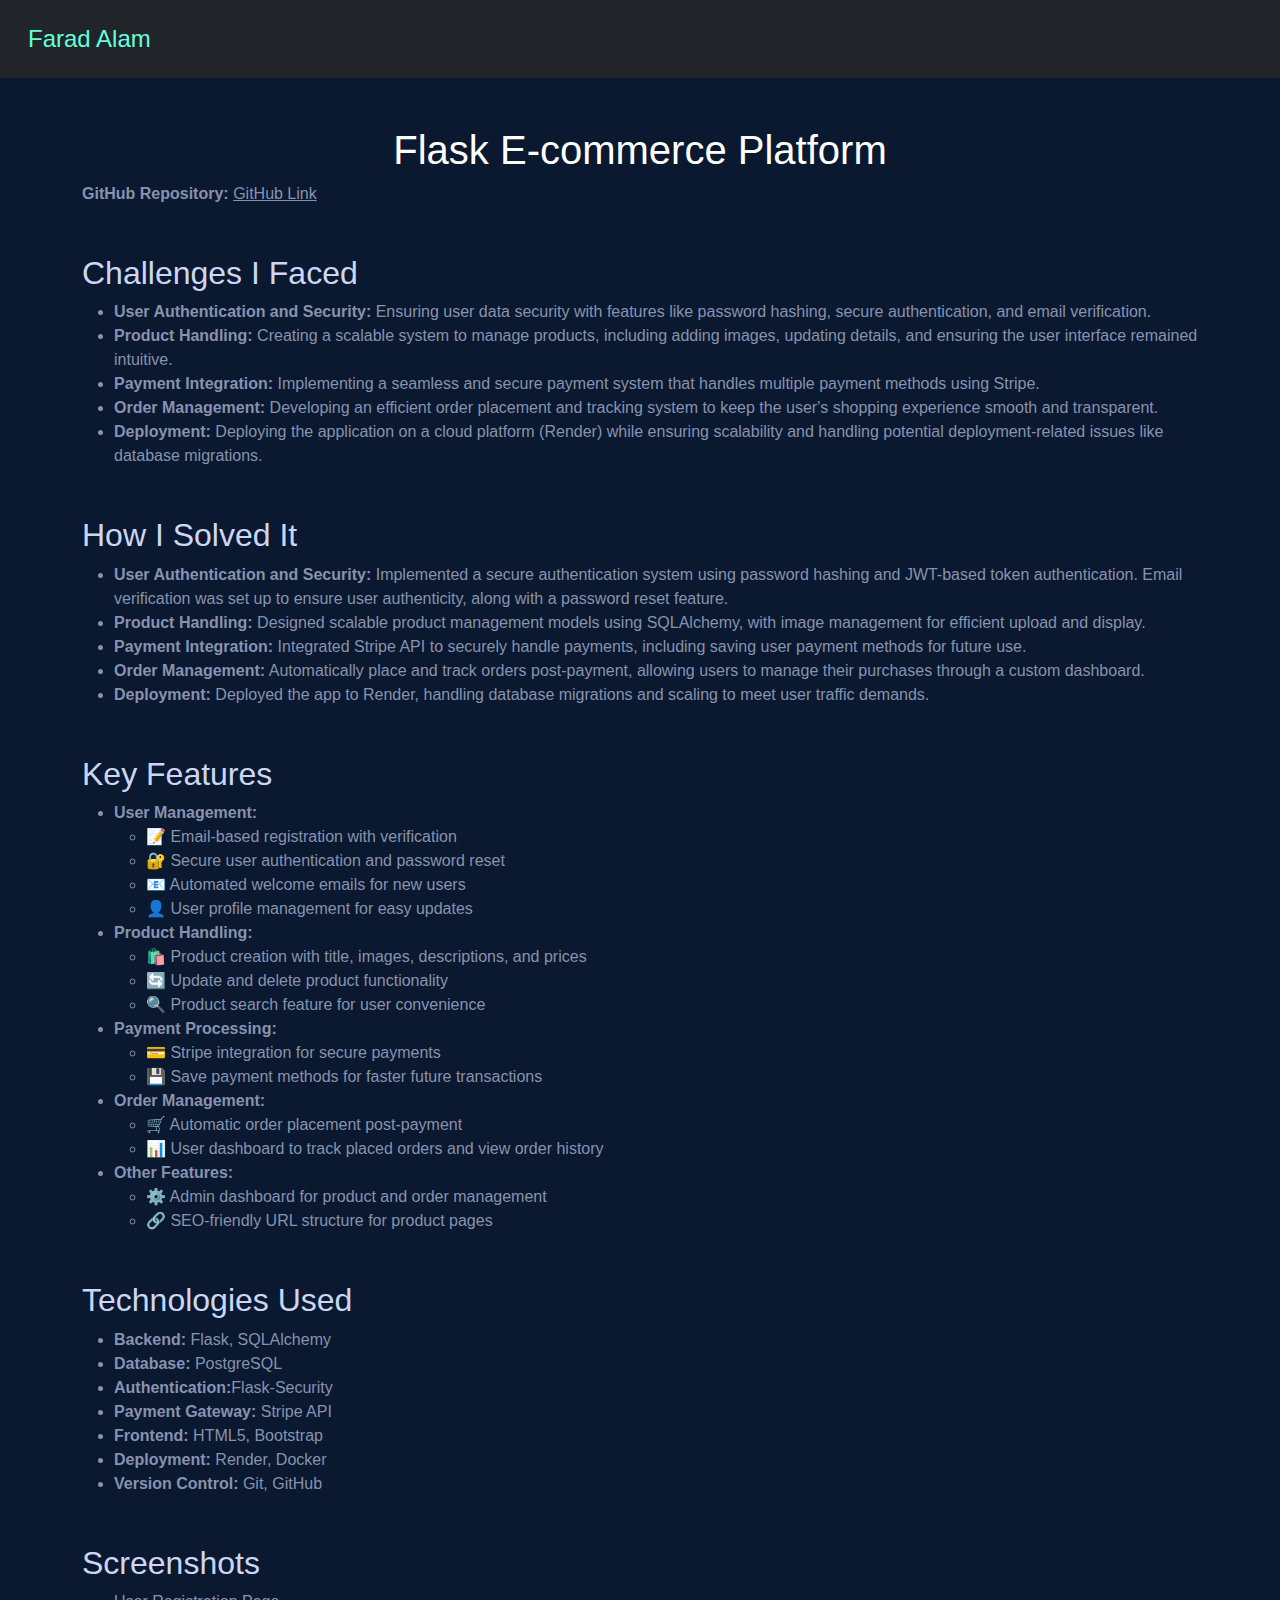
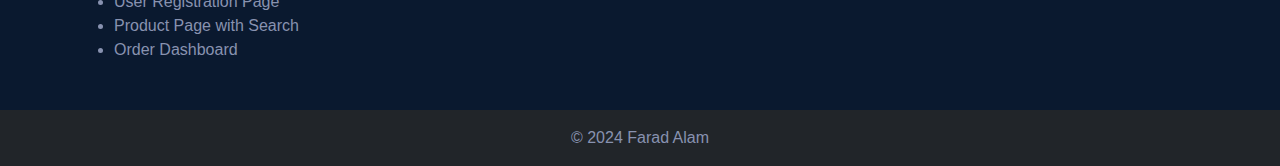
<file: flask-ecommerce.html>
<!DOCTYPE html>
<html lang="en">

<head>
    <meta charset="UTF-8">
    <meta name="viewport" content="width=device-width, initial-scale=1.0">
    <meta http-equiv="X-UA-Compatible" content="ie=edge">
    <title>Flask E-commerce Platform</title>
    <link href="https://cdn.jsdelivr.net/npm/bootstrap@5.2.3/dist/css/bootstrap.min.css" rel="stylesheet">
    <link href="styles.css" rel="stylesheet"> <!-- Assuming you're using the same CSS -->
</head>

<body>

    <nav class="navbar navbar-expand-lg navbar-dark bg-dark">
        <div class="container-fluid">
            <a class="navbar-brand" href="index.html">Farad Alam</a>
        </div>
    </nav>

    <div class="container mt-5">
    <h1 class="text-center">Flask E-commerce Platform</h1>
    <p class="">
        <!-- <strong>Live Demo:</strong> <a href="YOUR_LIVE_DEMO_LINK" target="_blank">Demo Link</a> |  -->
        <strong>GitHub Repository:</strong> <a href="https://github.com/farad-alam/Flask-Ecommerce" target="_blank">GitHub Link</a>
    </p>

    <div class="mt-5">
        <h2>Challenges I Faced</h2>
        <ul>
            <li><strong>User Authentication and Security:</strong> Ensuring user data security with features like password hashing, secure authentication, and email verification.</li>
            <li><strong>Product Handling:</strong> Creating a scalable system to manage products, including adding images, updating details, and ensuring the user interface remained intuitive.</li>
            <li><strong>Payment Integration:</strong> Implementing a seamless and secure payment system that handles multiple payment methods using Stripe.</li>
            <li><strong>Order Management:</strong> Developing an efficient order placement and tracking system to keep the user's shopping experience smooth and transparent.</li>
            <li><strong>Deployment:</strong> Deploying the application on a cloud platform (Render) while ensuring scalability and handling potential deployment-related issues like database migrations.</li>
        </ul>
    </div>

    <div class="mt-5">
        <h2>How I Solved It</h2>
        <ul>
            <li><strong>User Authentication and Security:</strong> Implemented a secure authentication system using password hashing and JWT-based token authentication. Email verification was set up to ensure user authenticity, along with a password reset feature.</li>
            <li><strong>Product Handling:</strong> Designed scalable product management models using SQLAlchemy, with image management for efficient upload and display.</li>
            <li><strong>Payment Integration:</strong> Integrated Stripe API to securely handle payments, including saving user payment methods for future use.</li>
            <li><strong>Order Management:</strong> Automatically place and track orders post-payment, allowing users to manage their purchases through a custom dashboard.</li>
            <li><strong>Deployment:</strong> Deployed the app to Render, handling database migrations and scaling to meet user traffic demands.</li>
        </ul>
    </div>

    <div class="mt-5">
        <h2>Key Features</h2>
        <ul>
            <li><strong>User Management:</strong>
                <ul>
                    <li>📝 Email-based registration with verification</li>
                    <li>🔐 Secure user authentication and password reset</li>
                    <li>📧 Automated welcome emails for new users</li>
                    <li>👤 User profile management for easy updates</li>
                </ul>
            </li>
            <li><strong>Product Handling:</strong>
                <ul>
                    <li>🛍️ Product creation with title, images, descriptions, and prices</li>
                    <li>🔄 Update and delete product functionality</li>
                    <li>🔍 Product search feature for user convenience</li>
                </ul>
            </li>
            <li><strong>Payment Processing:</strong>
                <ul>
                    <li>💳 Stripe integration for secure payments</li>
                    <li>💾 Save payment methods for faster future transactions</li>
                </ul>
            </li>
            <li><strong>Order Management:</strong>
                <ul>
                    <li>🛒 Automatic order placement post-payment</li>
                    <li>📊 User dashboard to track placed orders and view order history</li>
                </ul>
            </li>
            <li><strong>Other Features:</strong>
                <ul>
                    <li>⚙️ Admin dashboard for product and order management</li>
                    <li>🔗 SEO-friendly URL structure for product pages</li>
                </ul>
            </li>
        </ul>
    </div>

    <div class="mt-5">
        <h2>Technologies Used</h2>
        <ul>
            <li><strong>Backend:</strong> Flask, SQLAlchemy</li>
            <li><strong>Database:</strong> PostgreSQL</li>
            <li><strong>Authentication:</strong>Flask-Security</li>
            <li><strong>Payment Gateway:</strong> Stripe API</li>
            <li><strong>Frontend:</strong> HTML5, Bootstrap</li>
            <li><strong>Deployment:</strong> Render, Docker</li>
            <li><strong>Version Control:</strong> Git, GitHub</li>
        </ul>
    </div>

    <div class="mt-5">
        <h2>Screenshots</h2>
        <ul>
            <li>User Registration Page</li>
            <li>Product Page with Search</li>
            <li>Order Dashboard</li>
        </ul>
    </div>
</div>


    <footer class="bg-dark text-center text-white py-3 mt-5">
        <p>&copy; 2024 Farad Alam</p>
    </footer>

    <script src="https://cdn.jsdelivr.net/npm/bootstrap@5.2.3/dist/js/bootstrap.bundle.min.js"></script>
</body>

</html>
</file>
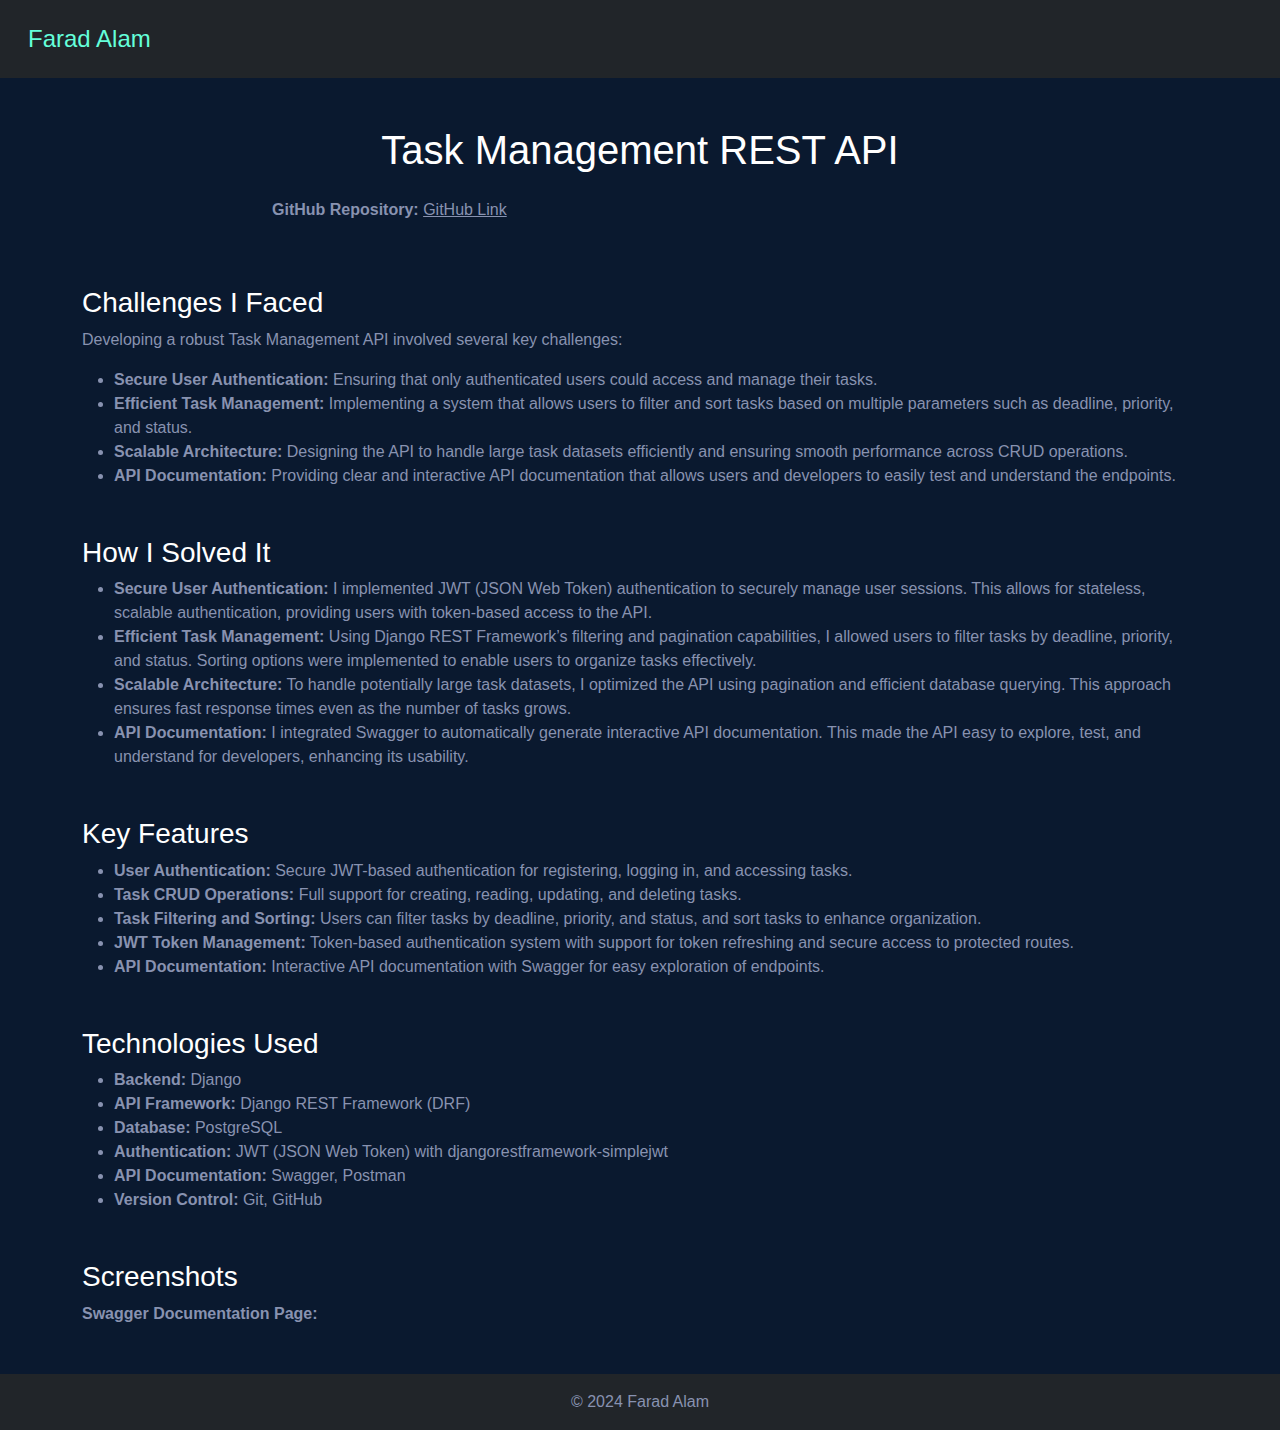
<file: task-management-api.html>
<!DOCTYPE html>
<html lang="en">

<head>
    <meta charset="UTF-8">
    <meta name="viewport" content="width=device-width, initial-scale=1.0">
    <title>Task Management REST API</title>
    <link href="https://cdn.jsdelivr.net/npm/bootstrap@5.2.3/dist/css/bootstrap.min.css" rel="stylesheet">
    <link href="styles.css" rel="stylesheet"> <!-- Assuming you're using the same CSS -->
</head>

<body>
    <nav class="navbar navbar-expand-lg navbar-dark bg-dark">
        <div class="container-fluid">
            <a class="navbar-brand" href="index.html">Farad Alam</a>
        </div>
    </nav>

    <div class="container my-5">
        <h1 class="text-center">Task Management REST API</h1>

        <div class="row mt-4">
            <div class="col-md-8 mx-auto">
                <!-- <p><strong>Project URL:</strong> <a href="https://live-demo-link.com" target="_blank">Live Demo</a></p> -->
                <p><strong>GitHub Repository:</strong> <a href="https://github.com/farad-alam/Django-ToDo-REST-API"
                        target="_blank">GitHub Link</a></p>
            </div>
        </div>
        
        <h3 class="mt-5">Challenges I Faced</h3>
        <p>Developing a robust Task Management API involved several key challenges:</p>
        <ul>
            <li><strong>Secure User Authentication:</strong> Ensuring that only authenticated users could access and
                manage their tasks.</li>
            <li><strong>Efficient Task Management:</strong> Implementing a system that allows users to filter and sort
                tasks based on multiple parameters such as deadline, priority, and status.</li>
            <li><strong>Scalable Architecture:</strong> Designing the API to handle large task datasets efficiently and
                ensuring smooth performance across CRUD operations.</li>
            <li><strong>API Documentation:</strong> Providing clear and interactive API documentation that allows users
                and developers to easily test and understand the endpoints.</li>
        </ul>

        <h3 class="mt-5">How I Solved It</h3>
        <ul>
            <li><strong>Secure User Authentication:</strong> I implemented JWT (JSON Web Token) authentication to
                securely manage user sessions. This allows for stateless, scalable authentication, providing users with
                token-based access to the API.</li>
            <li><strong>Efficient Task Management:</strong> Using Django REST Framework’s filtering and pagination
                capabilities, I allowed users to filter tasks by deadline, priority, and status. Sorting options were
                implemented to enable users to organize tasks effectively.</li>
            <li><strong>Scalable Architecture:</strong> To handle potentially large task datasets, I optimized the API
                using pagination and efficient database querying. This approach ensures fast response times even as the
                number of tasks grows.</li>
            <li><strong>API Documentation:</strong> I integrated Swagger to automatically generate interactive API
                documentation. This made the API easy to explore, test, and understand for developers, enhancing its
                usability.</li>
        </ul>

        <h3 class="mt-5">Key Features</h3>
        <ul>
            <li><strong>User Authentication:</strong> Secure JWT-based authentication for registering, logging in, and
                accessing tasks.</li>
            <li><strong>Task CRUD Operations:</strong> Full support for creating, reading, updating, and deleting tasks.
            </li>
            <li><strong>Task Filtering and Sorting:</strong> Users can filter tasks by deadline, priority, and status,
                and sort tasks to enhance organization.</li>
            <li><strong>JWT Token Management:</strong> Token-based authentication system with support for token
                refreshing and secure access to protected routes.</li>
            <li><strong>API Documentation:</strong> Interactive API documentation with Swagger for easy exploration of
                endpoints.</li>
        </ul>

        <h3 class="mt-5">Technologies Used</h3>
        <ul>
            <li><strong>Backend:</strong> Django</li>
            <li><strong>API Framework:</strong> Django REST Framework (DRF)</li>
            <li><strong>Database:</strong> PostgreSQL</li>
            <li><strong>Authentication:</strong> JWT (JSON Web Token) with djangorestframework-simplejwt</li>
            <li><strong>API Documentation:</strong> Swagger, Postman</li>
            <li><strong>Version Control:</strong> Git, GitHub</li>
            <!-- <li><strong>Deployment:</strong> Docker (if applicable)</li> -->
        </ul>

        <h3 class="mt-5">Screenshots</h3>
        <p><strong>Swagger Documentation Page:</strong></p>
        <!-- Add screenshot images here if needed -->
    </div>

        <footer class="bg-dark text-center text-white py-3 mt-5">
            <p>&copy; 2024 Farad Alam</p>
        </footer>

    <script src="https://code.jquery.com/jquery-3.5.1.slim.min.js"></script>
    <script src="https://cdn.jsdelivr.net/npm/bootstrap@5.2.3/dist/js/bootstrap.bundle.min.js"></script>
</body>

</html>
</file>
<file: styles.css>
html {
    scroll-behavior: smooth;
}

body {
    font-family: 'Roboto', sans-serif;
    background-color: #0a192f;
    color: #8892b0;
}
h1, h2, h3, h4, h5 {
    color: white;
}
h1 span,
.text-primary {
    color: #64ffda;
}

a.text-primary:hover {
    text-decoration: underline;
}

.navbar {
    padding: 1rem;
}

.navbar-brand {
    font-size: 1.5rem;
    color: #64ffda;
}

.navbar-nav .nav-link {
    color: #8892b0;
    transition: color 0.3s;
}

.navbar-nav .nav-link:hover {
    color: #64ffda;
}

header {
    background-color: #112240;
}

footer {
    background-color:#0a192f;
        color: #8892b0;
    }
footer p {
    margin: 0;
}

.card {
    border: none;
    transition: transform 0.3s ease, box-shadow 0.3s ease;
}

.card:hover {
    transform: translateY(-10px);
    box-shadow: 0 15px 30px #112240;
}

img {
    max-width: 100%;
    height: auto;
}
#pro-img{
    max-width: 60%;
}

a.btn-outline-primary {
    color: #64ffda;
    border-color: #64ffda;
    transition: background-color 0.3s, color 0.3s, border-color 0.3s;
}

a.btn-outline-primary:hover {
    background-color: #64ffda;
    color: #0a192f;
    border-color: #64ffda;
}

h2 {
    color: #ccd6f6;
}

h5 {
    color: #8892b0;
}

p,
a {
    color: #8892b0;
}

#skills h5 {
    font-weight: bold;
}

#contact a {
    color: #64ffda;
    text-decoration: none;
}

#contact a:hover {
    text-decoration: underline;
}
</file>
